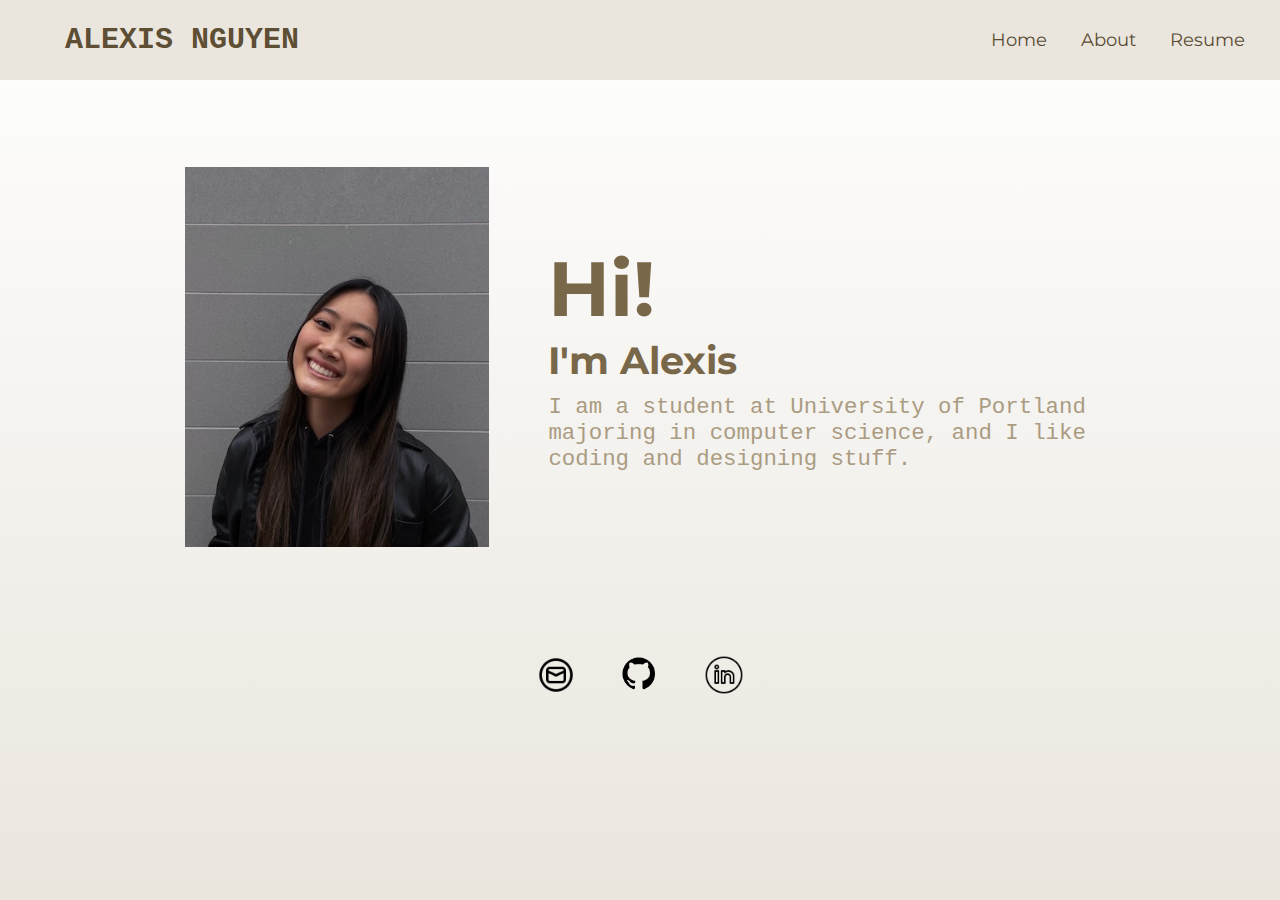
<file: MyWebsite.html>
</html>

<!DOCTYPE html>
<html lang = "en">

    <head>
        <meta charset = "UTF - 8">
        <meta name = "viewport" content = "width = device-width, initial-scale = 1">
        <title>Alexis Nguyen</title>
        <link href = "MyWebsite.css" rel = "stylesheet">
    </head>

    <body>
        
        <nav>
            <label class="logo" onclick="togglemenu()">ALEXIS NGUYEN</label>
            <img src="menu.png" class="menu" onclick="togglemenu()">
            <ul id = "nav-items">
                <li><a href="MyWebsite.html">Home</a></li>
                <li><a href="About.html">About</a></li>
                <li><a href="Resume.html">Resume</a></li>
            </ul>
        </nav>

        <section class="bio">
            <div class="bio-container">
                <div class="bio-container-left">
                    <img src="pfp.jpeg" alt="pfp" class = "bio-image">
                </div>
                <div class="bio-container-right">
                    <h2>Hi!</h2> 
                    <h3>I'm Alexis</h3>
                    <p>I am a student at University of Portland majoring 
                    in computer science, and I like coding and designing
                    stuff.
                    </p>
                </div>
            </div>
        </section>

        <section class="socials">
            <div class="socials-container">
                <li><a href="mailto: alexisnnguyen18@gmail.com"><img src="email.png"></a></li>
                <li><a href="https://github.com/alexisnnguyen"><img src="github.png"></a></li>
                <li> <a href="https://www.linkedin.com/in/alexis-nguyen-250152245/"><img src="linkedin.png"></a></li>
            </div>
        </section>

        <script>
            var menuList = document.getElementById("nav-items");
            menuList.style.right = "-100%";

            function togglemenu() {
                if (menuList.style.right == "-20px") {
                    menuList.style.right = "-100%";
                }
                else {
                    menuList.style.right = "-20px";
                }
            }
        </script>

    </body>

</html>
</file>
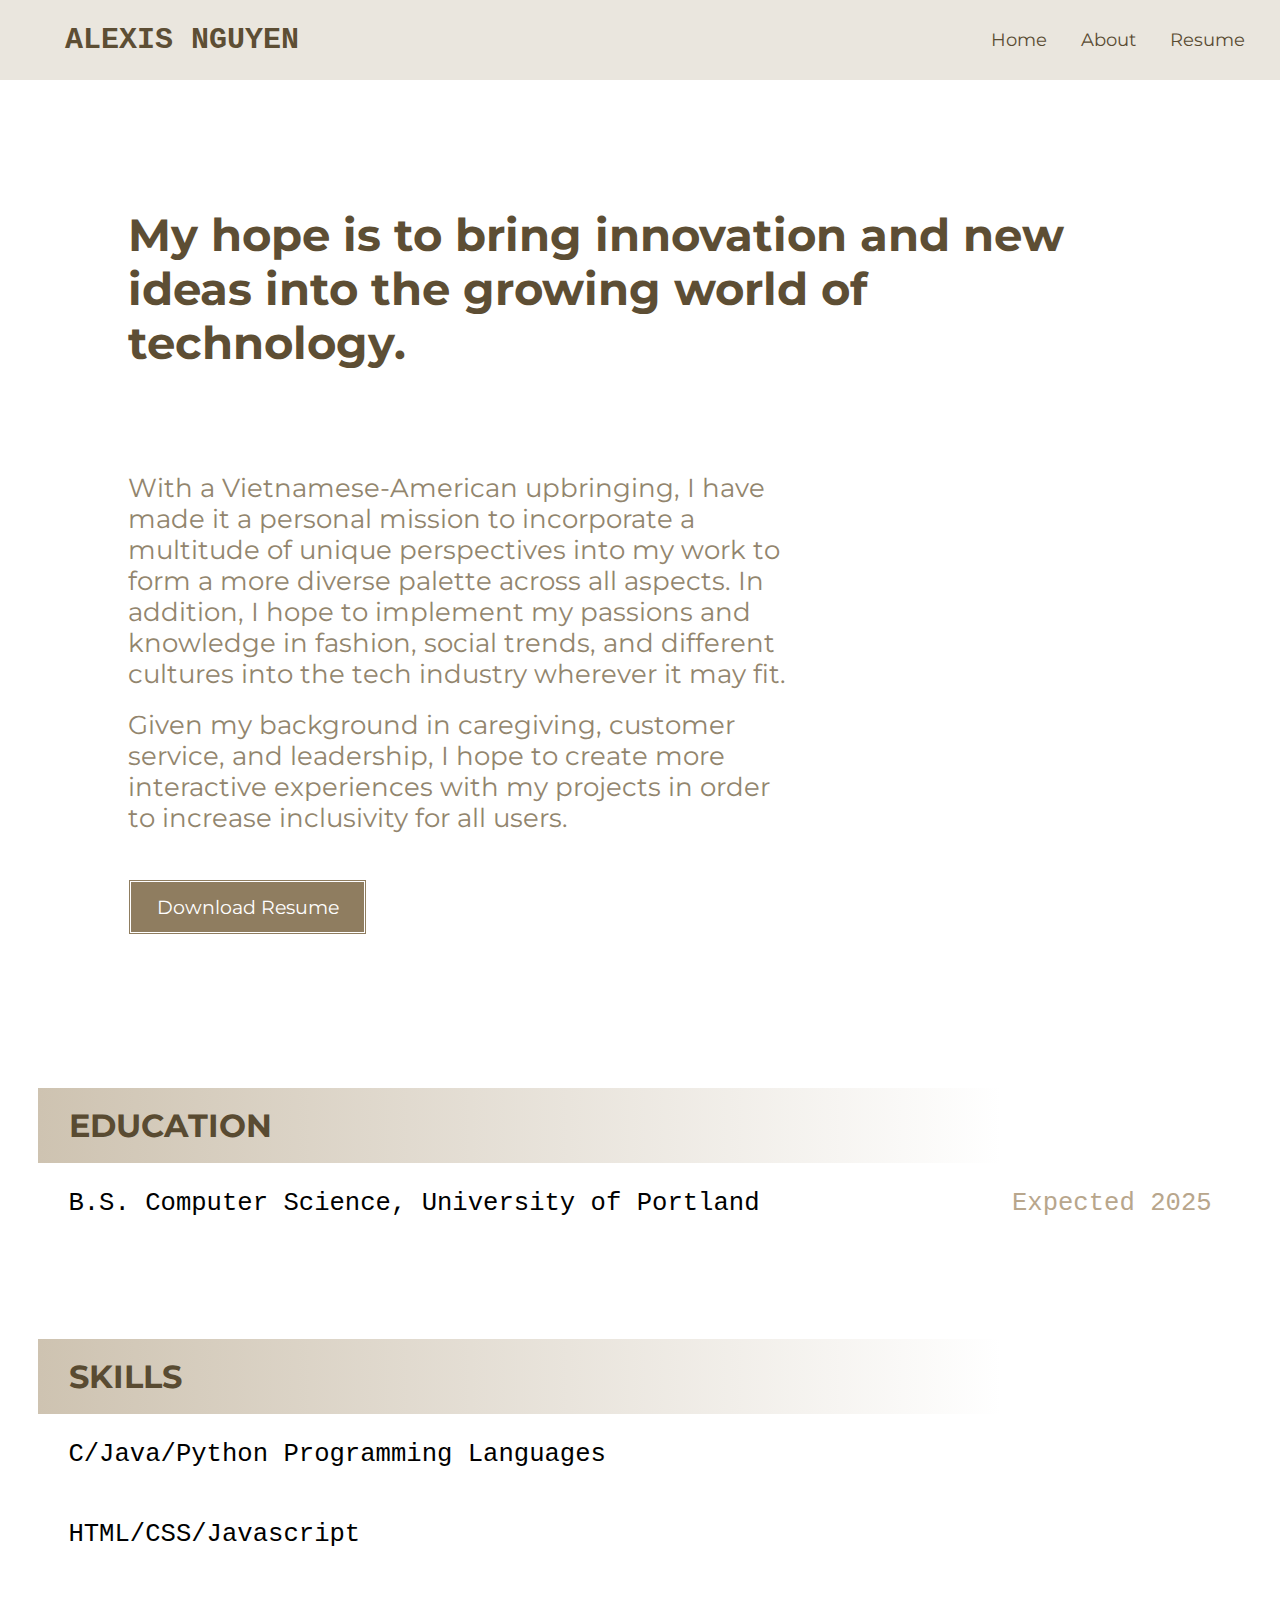
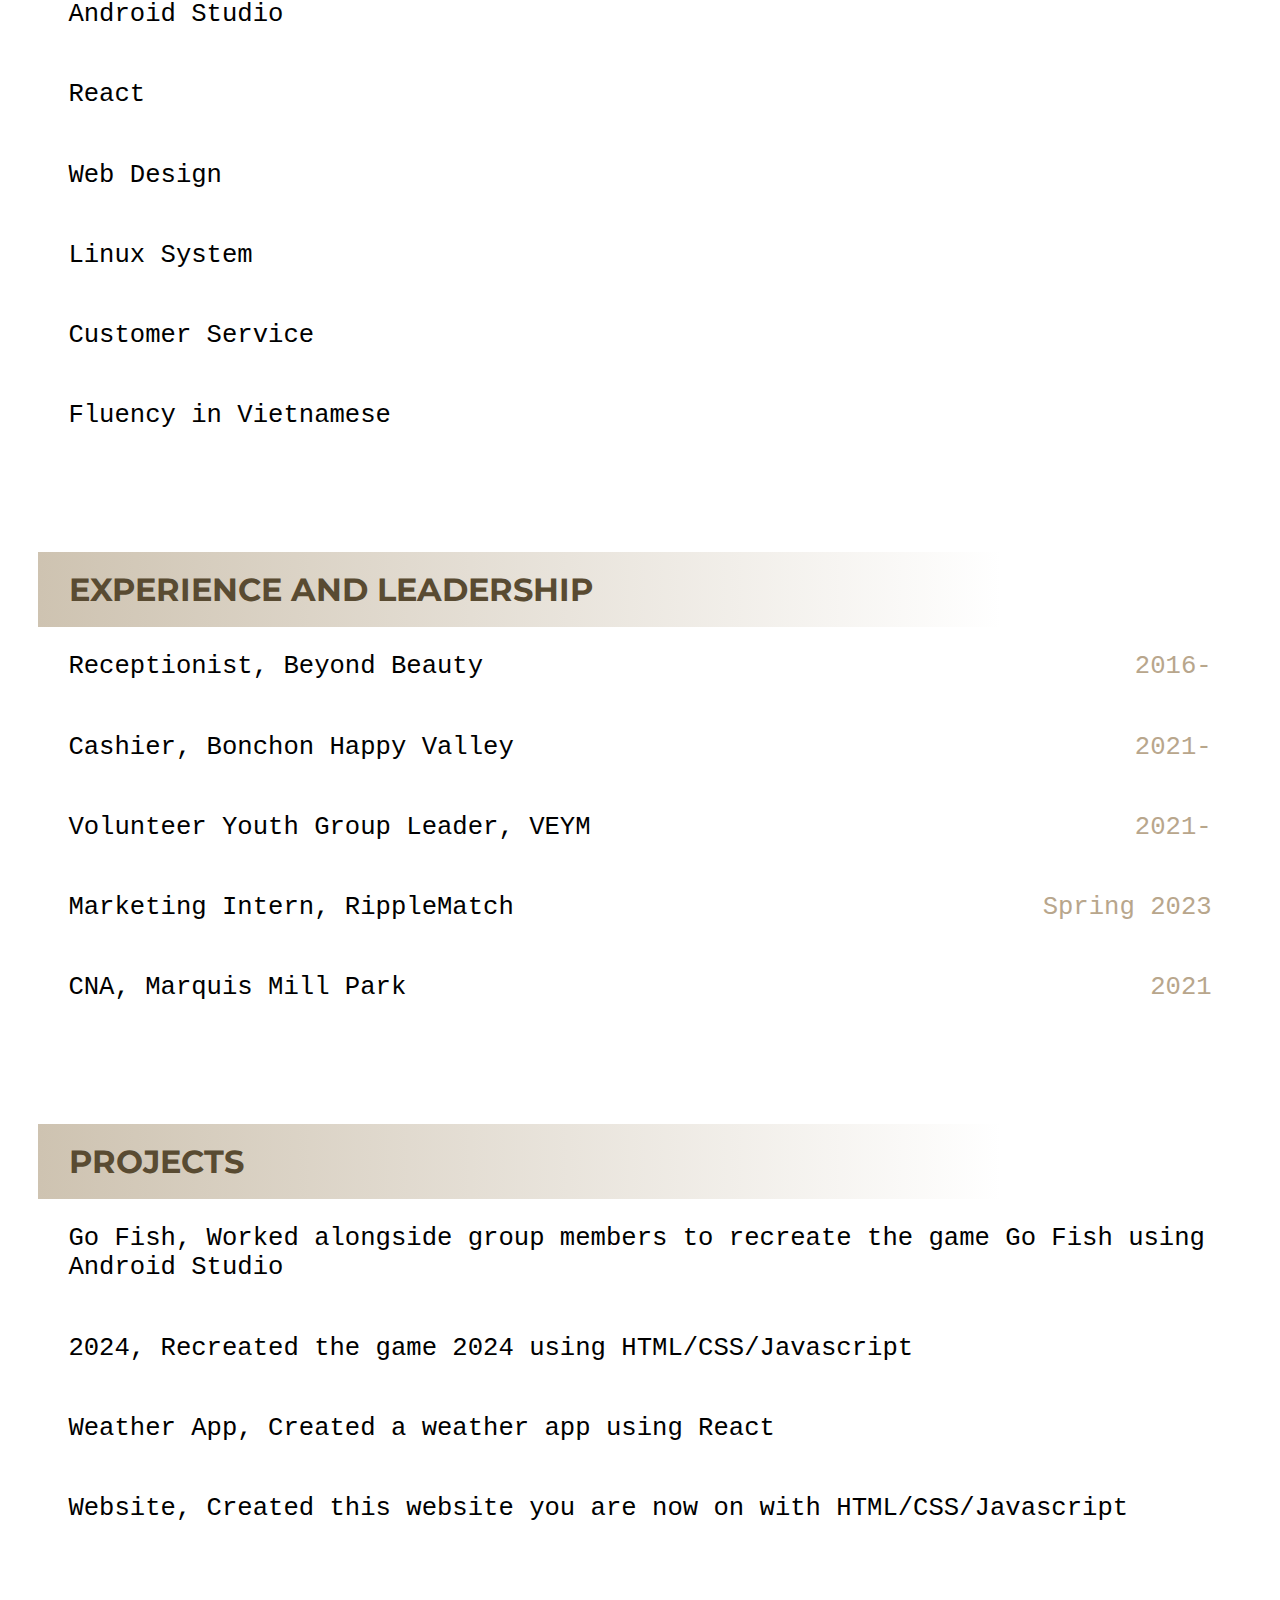
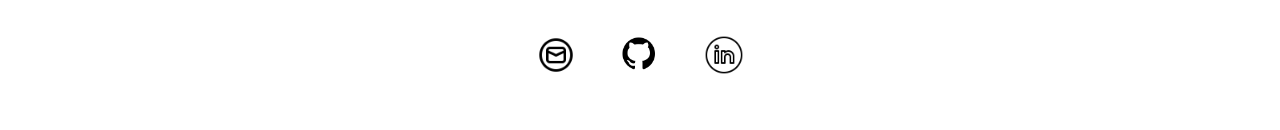
<file: Resume.html>
<!DOCTYPE html>
<html lang = "en">

    <head>
        <meta charset = "UTF - 8">
        <meta name = "viewport" content = "width = device-width, initial-scale = 1">
        <title>Alexis Nguyen</title>
        <link href = "Resume.css" rel = "stylesheet">
    </head>

    <body>
        
        <nav>
            <label class="logo" onclick="togglemenu()">ALEXIS NGUYEN</label>
            <img src="menu.png" class="menu" onclick="togglemenu()">
            <ul id = "nav-items">
                <li><a href="index.html">Home</a></li>
                <li><a href="About.html">About</a></li>
                <li><a href="Resume.html">Resume</a></li>
            </ul>
            
        </nav>

        <section>
            <div class="description">
                <h2>My hope is to bring innovation and new ideas into the growing 
                    world of technology.</h2>
                <p>With a Vietnamese-American upbringing, I have made it a personal 
                    mission to incorporate a multitude of unique perspectives into 
                    my work to form a more diverse palette across all aspects. In 
                    addition, I hope to implement my passions and knowledge in 
                    fashion, social trends, and different cultures into the tech 
                    industry wherever it may fit.
                </p>
                <p>Given my background in caregiving, customer service, and leadership, 
                    I hope to create more interactive experiences with my projects in 
                    order to increase inclusivity for all users. </p>
                <a href="AlexisNguyenResume.pdf" download="Alexis-Nguyen-Resume.pdf">
                    <button type="button">Download Resume</button>
                </a>
                
            </div>

        </section>

        <section>
            <div class="resume">

                <div class="education-container">
                    <div class="education-header">
                        <h2>EDUCATION</h2>
                    </div>
                    <div class="education-items">
                        <div class="university">
                            <p>B.S. Computer Science, University of Portland</p>
                        </div>
                        <div class="education-year">
                            <p>Expected 2025</p>
                        </div>
                    </div>
                </div>

                <div class="skills-container">
                    <div class="skills-header">
                        <h2>SKILLS</h2>
                    </div>
                    <div class="skills-items">
                        <div class="skills-elements">
                            <p>C/Java/Python Programming Languages</p>
                            <p>HTML/CSS/Javascript</p>
                            <p>Android Studio</p>
                            <p>React</p>
                            <p>Web Design</p>
                            <p>Linux System</p>
                            <p>Customer Service</p>
                            <p>Fluency in Vietnamese</p>
                        </div>
                    </div>
                </div>

                <div class="explead-container">
                    <div class="explead-header">
                        <h2>EXPERIENCE AND LEADERSHIP</h2>
                    </div>
                    <div class="explead-items">
                        <div class="beyondbeauty">
                            <div class="beyondbeautyjd">
                                <p>Receptionist, Beyond Beauty</p>
                            </div>
                            <div class="year">
                                <p>2016-</p>
                            </div>
                        </div>
                        <div class="bonchon">
                            <div class="bonchonjd">
                                <p>Cashier, Bonchon Happy Valley</p>
                            </div>
                            <div class="year">
                                <p>2021-</p>
                            </div>
                        </div>
                        <div class="tntt">
                            <div class="tnttjd">
                                <p>Volunteer Youth Group Leader, VEYM</p>
                            </div>
                            <div class="year">
                                <p>2021-</p>
                            </div>
                        </div>
                        <div class="bonchon">
                            <div class="ripplematchjd">
                                <p>Marketing Intern, RippleMatch</p>
                            </div>
                            <div class="year">
                                <p>Spring 2023</p>
                            </div>
                        </div>
                        <div class="marquis">
                            <div class="marquisjd">
                                <p>CNA, Marquis Mill Park</p>
                            </div>
                            <div class="year">
                                <p>2021</p>
                            </div>
                        </div>
                    </div>
                </div>

                <div class="projects-container">
                    <div class="projects-header">
                        <h2>PROJECTS</h2>
                    </div>
                    <div class="projects-items">
                        <div class="game2024">
                            <p>Go Fish, Worked alongside group members to recreate the game Go Fish
                            using Android Studio</p>
                        </div>
                        <div class="game2024">
                            <p>2024, Recreated the game 2024 
                                using HTML/CSS/Javascript</p>
                        </div>
                        <div class="weather">
                            <p>Weather App, Created a weather app using React</p>
                        </div>
                        <div class="website">
                            <p>Website, Created this website you are now on with HTML/CSS/Javascript</p>
                        </div>
                    </div>
                </div>

            </div>
        </section>



        <section class="socials">
            <div class="socials-container">
                <li><a href="mailto: alexisnnguyen18@gmail.com"><img src="email.png"></a></li>
                <li><a href="https://github.com/alexisnnguyen"><img src="github.png"></a></li>
                <li> <a href="https://www.linkedin.com/in/alexis-nguyen-250152245/"><img src="linkedin.png"></a></li>
            </div>
        </section>

        <script>
            var menuList = document.getElementById("nav-items");
            menuList.style.right = "-100%";

            function togglemenu() {
                if (menuList.style.right == "-20px") {
                    menuList.style.right = "-100%";
                }
                else {
                    menuList.style.right = "-20px";
                }
            }

        </script>

    </body>

</html>
</file>
<file: MyWebsite.css>
@import url('https://fonts.googleapis.com/css2?family=Montserrat:wght@200&family=Sacramento&display=swap');
* {
    box-sizing: border-box;
    margin: 0;
    padding: 0;
    font-family: 'Montserrat', sans-serif;
    list-style: none;
    text-decoration: none;
    
}

body {
    background-image: linear-gradient(white, rgb(234, 230, 222));

}

label.logo {
    font-family: 'Courier New', Courier, monospace;
    font-size: 30px;
    color: rgb(93, 78, 52);
    font-weight: bold;
    line-height: 80px;
    padding: 0 65px;
}

nav {
    background-color: rgb(234, 230, 222);
    height: 80px;
    width: 100%;
}

nav ul{
    float: right;
    margin-right: 20px;
}

nav ul li {
    display: inline-block;
    line-height: 80px;
    margin: 0 5px;
}

nav ul li a {
    text-decoration: none;
    color: rgb(89, 75, 50);
    padding: 10px;
    font-size: 18px;
}

nav ul li a:hover {
    color: rgb(184, 166, 140);
    transition: .5s;
}

nav img {
    display: none;
    float: right;
    height: 40px;
    line-height: 80px;
    cursor: pointer;
    margin: 20px;
}

.bio-container {
    display: flex;
    grid-template-columns: 1fr 1fr;
    margin: 3% 0;
    align-items: center;
    justify-content: center;
}

.bio-container-right {
    padding: 10px;
    flex-basis: 60%;
    margin-right: 10%;
    color: rgb(170, 156, 130);
}

.bio-container-right h2 {
    color: rgb(121, 103, 73);
    margin-bottom: 2px;
    font-size: 6vw;
}
.bio-container-right h3 {
    color: rgb(121, 103, 73);
    margin-bottom: 10px;
    font-size: 3vw;
}

.bio-container-right p {
    font-family: 'Courier New', Courier, monospace;
    font-size: 1.75vw;
}

.bio-container-left {
    justify-content: center;
    align-items:center;
    padding: 10px;
    margin-left: 10%;
    flex-basis: 40%;
}

.bio-container-left .bio-image {
    margin: 10%;
    float: right;
    width: 19rem;
}

.socials {
    width: 100%;
    height: 80px;
    align-content: center;
    justify-content: center;
    display: flex;
}

.socials-container li {
    line-height: 80px;
    display: inline-block;
   
}
.socials-container img {
    height: 40px;
    line-height: 80px;
    cursor: pointer;
    margin: 20px;
    align-content: center;
}



@media only screen and (max-width:1000px){

    .bio-container-right p {
        font-size: 2vw;
    }

    label.logo {
        padding-left: 50px;
    }
    
    nav ul li a {
        font-size: 16px;
    }
    
    .bio-container-right h2 {
        font-size: 8vw;
    }
    .bio-container-right h3 {
        font-size: 4vw;
    }
    
    .bio-container-right p {
        font-size: 2.5vw;
    }

    .bio-container-right {
        flex-basis: 50%;
    }

    .bio-container-left {
        width: 50%;
    }
    
    .bio-container-left .bio-image {
        width: 80%;
    }
    
}

@media only screen and (max-width:650px){

    label.logo {
        padding-left: 35px;
    }
    
    nav ul li a {
        font-size: 20px;
    }
    
    nav img {
        display:block;
    }
    
    ul {
        position: fixed;
        width: 20%;
        height: 100vh;
        background-color: rgb(245, 242, 238);
        transition: all .5s;
        text-align: center;
    }

    nav ul li {
        display: block;
        line-height: 60px;
    }
}
    
@media only screen and (max-width:500px){

    label.logo {
        padding-left: 18px;
    }
    
    ul {
        width: 30%;
    }
    
    nav ul li a {
        font-size: 18px;
    }  
    
}
</file>
<file: Resume.css>
@import url('https://fonts.googleapis.com/css2?family=Montserrat:wght@200&family=Sacramento&display=swap');
* {
    box-sizing: border-box;
    margin: 0;
    padding: 0;
    font-family: 'Montserrat', sans-serif;
    list-style: none;
    text-decoration: none;
}

label.logo {
    font-family: 'Courier New', Courier, monospace;
    font-size: 30px;
    color: rgb(93, 78, 52);
    font-weight: bold;
    line-height: 80px;
    padding: 0 65px;
}

nav {
    background-color: rgb(234, 230, 222);
    height: 80px;
    width: 100%;
}

nav ul{
    float: right;
    margin-right: 20px;
}

nav ul li {
    display: inline-block;
    line-height: 80px;
    margin: 0 5px;
}

nav ul li a {
    text-decoration: none;
    color: rgb(89, 75, 50);
    padding: 10px;
    font-size: 18px;
}

nav ul li a:hover {
    color: rgb(184, 166, 140);
    transition: .5s;
}

nav img {
    display: none;
    float: right;
    height: 40px;
    line-height: 80px;
    cursor: pointer;
    margin: 20px;
}




.description {
    margin: 10% 10%;

}

.description h2 {
    font-size: 3.5vw;
    padding-bottom: 8vw;
    color: rgb(93, 78, 52);
}

.description p {
    width: 65%;
    font-size: 2vw;
    padding-bottom: 20px;
    color: rgb(146, 133, 109);
}

.description button {
    border: double;
    background-color: rgb(143, 125, 96);
    color: white;
    padding: 1vw 2vw;
    text-align: center;
    text-decoration: none;
    display: inline-block;
    font-size: 1.5vw;
    margin: 2vw 0;
    cursor: pointer;
}

.resume {
    margin: 0 3%;
}

.resume h2 {
    color: rgb(89, 75, 50);
    margin: 1vw 2vw;
    font-size: 2.5vw;
}

.education-container {
    padding-bottom: 8%;
}

.education-header {
    padding: .4vw;
    width: 80%;
    background-image: linear-gradient(to right, rgb(206, 195, 177), white);
    display: block;
    justify-content: space-between;
}

.education-items {
    display: flex;
    padding: 0 30px;
    justify-content: space-between;
}

.university p {
    padding: 2vw 0;
    font-size: 2vw;
    font-family: 'Courier New', Courier, monospace;
}

.education-year p {
    padding: 2vw 0;
    font-size: 2vw;
    font-family: 'Courier New', Courier, monospace;
    color: rgb(184, 166, 140);
}


.skills-container {
    padding-bottom: 8%;
}

.skills-header {
    padding: .4vw;
    width: 80%;
    background-image: linear-gradient(to right, rgb(206, 195, 177), white);
    display: block;
    justify-content: space-between;
}

.skills-items {
    display: flex;
    padding: 0 30px;
}

.skills-elements p {
    padding: 2vw 0;
    font-size: 2vw;
    font-family: 'Courier New', Courier, monospace;
}


.explead-container {
    padding-bottom: 8%;
}

.explead-header {
    padding: .4vw;
    width: 80%;
    background-image: linear-gradient(to right, rgb(206, 195, 177), white);
    display: block;
    justify-content: space-between;
}

.explead-items {
    display: block;
    padding: 0 30px;
}

.explead-items p {
    padding: 2vw 0;
    font-size: 2vw;
    font-family: 'Courier New', Courier, monospace;
}

.year {
    color: rgb(184, 166, 140);
}

.beyondbeauty {
    display: flex;
    justify-content: space-between;
}

.bonchon {
    display: flex;
    justify-content: space-between;
}

.tntt {
    display: flex;
    justify-content: space-between;
}

.ripplematch {
    display: flex;
    justify-content: space-between;
}

.marquis {
    display: flex;
    justify-content: space-between;
}


.projects-container {
    padding-bottom: 3%;
}

.projects-header {
    padding: .4vw;
    width: 80%;
    background-image: linear-gradient(to right, rgb(206, 195, 177), white);
    display: block;
    justify-content: space-between;
}

.projects-items {
    display: block;
    padding: 0 30px;
}

.gameGoFish p {
    padding: 2vw 0;
    font-size: 2vw;
    font-family: 'Courier New', Courier, monospace;
}

.game2024 p {
    padding: 2vw 0;
    font-size: 2vw;
    font-family: 'Courier New', Courier, monospace;
}

.weather p {
    padding: 2vw 0;
    font-size: 2vw;
    font-family: 'Courier New', Courier, monospace;
}

.website p {
    padding: 2vw 0;
    font-size: 2vw;
    font-family: 'Courier New', Courier, monospace;
}




.socials {
    width: 100%;
    height: 80px;
    padding-top: 30px;
    align-content: center;
    justify-content: center;
    display: flex;
}

.socials-container li {
    line-height: 80px;
    display: inline-block;
   
}
.socials-container img {
    height: 40px;
    line-height: 80px;
    cursor: pointer;
    margin: 20px;
    align-content: center;
}


@media only screen and (max-width:1000px){

    label.logo {
        padding-left: 50px;
    }
    
    nav ul li a {
        font-size: 16px;
    }
    
}

@media only screen and (max-width:650px){

    label.logo {
        padding-left: 35px;
    }
    
    nav ul li a {
        font-size: 20px;
    }
    
    nav img {
        display:block;
    }
    
    ul {
        position: fixed;
        width: 20%;
        height: 100vh;
        background-color: rgb(245, 242, 238);
        transition: all .5s;
        text-align: center;
    }

    nav ul li {
        display: block;
        line-height: 60px;
    }
    
    .description {
        margin: 7% 7%;
    
    }
    
    .description h2 {
        font-size: 5vw;
    }
    
    .description p {
        font-size: 3.25vw;
        padding-bottom: 20px;
        color: rgb(146, 133, 109);
    }
    
    .description button {
        border: double;
        background-color: rgb(143, 125, 96);
        color: white;
        padding: 1vw 2vw;
        text-align: center;
        text-decoration: none;
        display: inline-block;
        font-size: 1.5vw;
        margin: 2vw 0;
        cursor: pointer;
    }

    .resume {
        margin: 0 3%;
    }
    
    .resume h2 {
        color: rgb(89, 75, 50);
        margin: 1vw 2vw;
        font-size: 3.5vw;
    }

    .resume p {
        font-size: 2.25vw;
    }

    .description button {
        margin: 2vw 0;
        font-size: 3vw;
    }
    
}

@media only screen and (max-width:500px){

    label.logo {
        padding-left: 18px;
    }
    
    ul {
        width: 30%;
    }
    
    nav ul li a {
        font-size: 18px;
    }  
    
}
</file>
